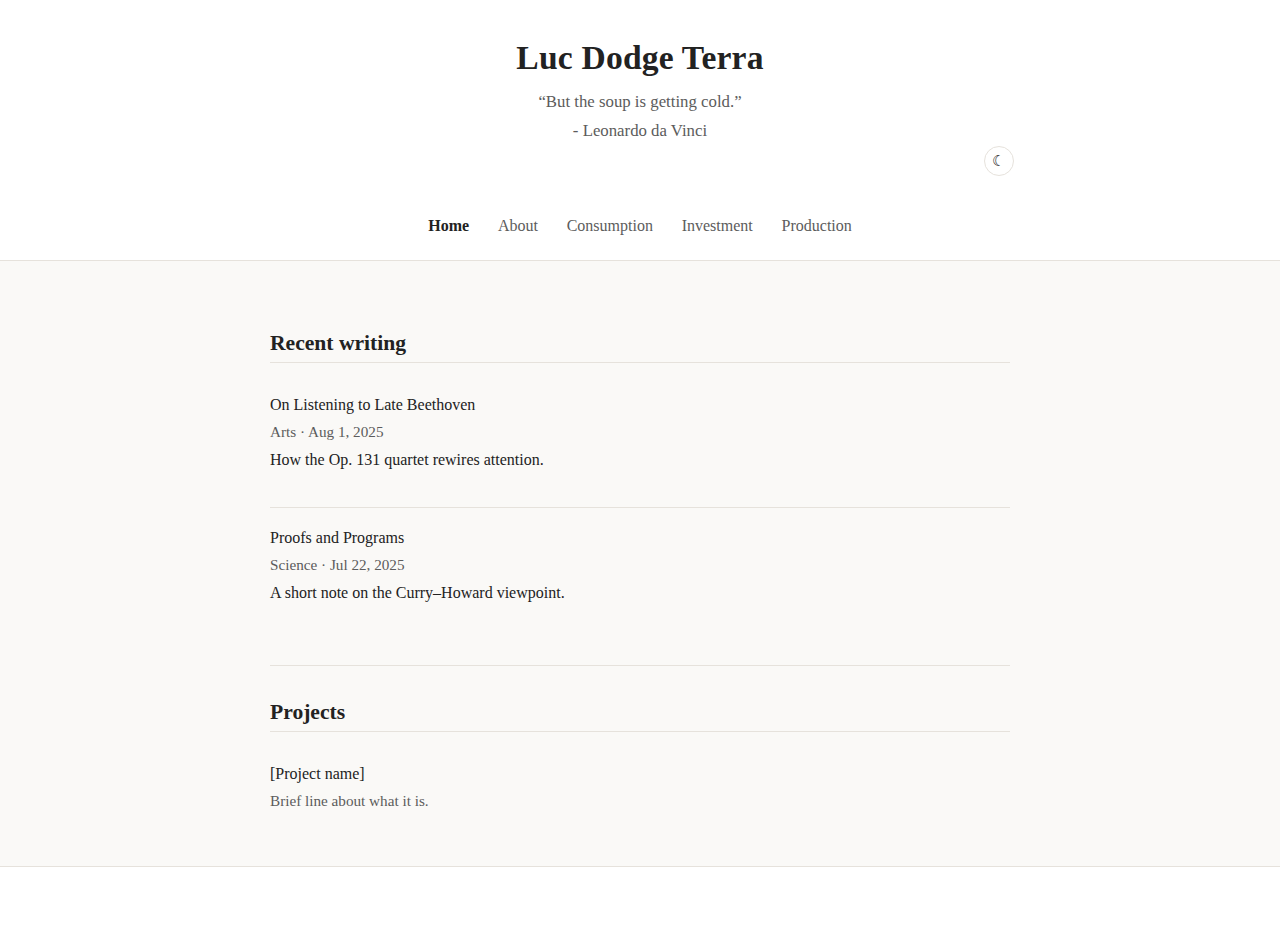
<file: index.html>
<!doctype html>
<html lang="en">
<head>
  <meta charset="utf-8"/>
  <meta name="viewport" content="width=device-width, initial-scale=1"/>
  <meta name="description" content="The personal site of Luc Dodge Terra—essays at the intersection of arts and science."/>
  <title>Luc Dodge Terra</title>
  <link rel="stylesheet" href="/style.css"/>
  <script>
  (function(){
    try{
      var saved = localStorage.getItem('theme');
      var theme = saved || (window.matchMedia('(prefers-color-scheme: dark)').matches ? 'dark' : 'light');
      document.documentElement.dataset.theme = theme;
    }catch(e){}
  })();

  function updateThemeToggleIcon() {
    var btn = document.querySelector('.theme-toggle');
    if (!btn) return;
    btn.textContent = document.documentElement.dataset.theme === 'dark' ? '☀' : '☾';
  }

  function toggleTheme(){
    var next = document.documentElement.dataset.theme === 'dark' ? 'light' : 'dark';
    document.documentElement.dataset.theme = next;
    try{ localStorage.setItem('theme', next); }catch(e){}
    updateThemeToggleIcon();
  }

  document.addEventListener('DOMContentLoaded', updateThemeToggleIcon);
</script>
</head>
<body>
  <header class="site-header">
    <div class="container brand" style="position:relative">
      <h1><a href="/" style="text-decoration:none; color:inherit">Luc Dodge Terra</a></h1>
      <p>“But the soup is getting cold.”</p>
      <p>- Leonardo da Vinci</p>
      <button class="theme-toggle" onclick="toggleTheme()" aria-label="Toggle dark mode"></button>
    </div>
    <nav class="container nav">
      <a href="/" class="active">Home</a>
      <a href="/about">About</a>
      <a href="/consumption">Consumption</a>
      <a href="/investment">Investment</a>
      <a href="/production">Production</a>
    </nav>
  </header>

  <main class="container">
    <h2>Recent writing</h2>
    <div id="recent-posts"></div>

    <div class="hr"></div>

    <h2>Projects</h2>
    <div class="card">
      <a class="title" href="#">[Project name]</a>
      <div class="meta">Brief line about what it is.</div>
    </div>
  </main>

  <footer class="site-footer">
    <div class="container">
    </div>
  </footer>

  <script>
    // Load most recent few posts for the homepage
    fetch('/posts/index.json')
      .then(r=>r.json())
      .then(posts=>{
        var el = document.getElementById('recent-posts');
        posts.sort((a,b)=> (b.date||'').localeCompare(a.date));
        posts.slice(0,3).forEach(function(p){
          var d = document.createElement('div'); d.className='card';
          d.innerHTML = `<a class="title" href="${p.url}">${p.title}</a>
            <div class="meta">${p.category} · <time datetime="${p.date}">${new Date(p.date).toLocaleDateString(undefined,{year:'numeric',month:'short',day:'numeric'})}</time></div>
            <p>${p.summary||''}</p>`;
          el.appendChild(d);
        });
      })
      .catch(function(){ document.getElementById('recent-posts').innerHTML = '<p class="muted">Add posts to <code>/posts</code> to see them here.</p>';});
  </script>
</body>
</html>
</file>
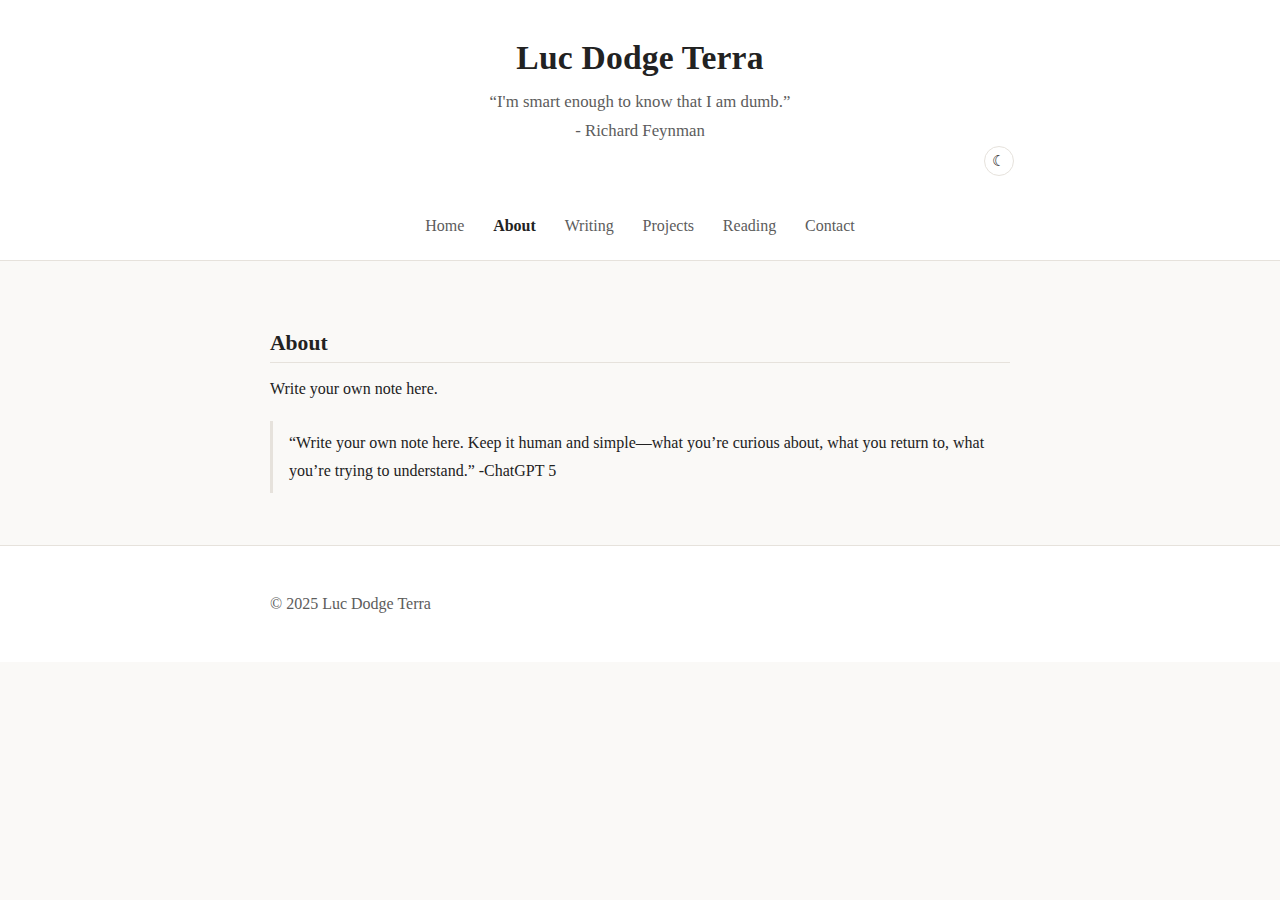
<file: about/index.html>
<!doctype html>
<html lang="en">
<head>
  <meta charset="utf-8"/>
  <meta name="viewport" content="width=device-width, initial-scale=1"/>
  <title>About — Luc Dodge Terra</title>
  <link rel="stylesheet" href="/style.css"/>
  <script>(function(){try{var s=localStorage.getItem('theme');var t=s||(matchMedia('(prefers-color-scheme: dark)').matches?'dark':'light');document.documentElement.dataset.theme=t;}catch(e){}})();function toggleTheme(){var n=document.documentElement.dataset.theme==='dark'?'light':'dark';document.documentElement.dataset.theme=n;try{localStorage.setItem('theme',n);}catch(e){}}</script>
</head>
<body>
  <header class="site-header">
    <div class="container brand" style="position:relative">
      <h1><a href="/" style="text-decoration:none; color:inherit">Luc Dodge Terra</a></h1>
      <p>“I'm smart enough to know that I am dumb.”</p>
      <p>- Richard Feynman</p>
      <button class="theme-toggle" onclick="toggleTheme()" aria-label="Toggle dark mode">☾</button>
    </div>
    <nav class="container nav">
      <a href="/">Home</a>
      <a href="/about.html" class="active">About</a>
      <a href="/writing.html">Writing</a>
      <a href="/projects.html">Projects</a>
      <a href="/reading.html">Reading</a>
      <a href="/contact.html">Contact</a>
    </nav>
  </header>

  <main class="container">
    <h2>About</h2>
    <p>Write your own note here.</p>
    <blockquote>“Write your own note here. Keep it human and simple—what you’re curious about, what you return to, what you’re trying to understand.” -ChatGPT 5</blockquote>
  </main>

  <footer class="site-footer">
    <div class="container">
      <p>&copy; 2025 Luc Dodge Terra</p>
    </div>
  </footer>
</body>
</html>
</file>
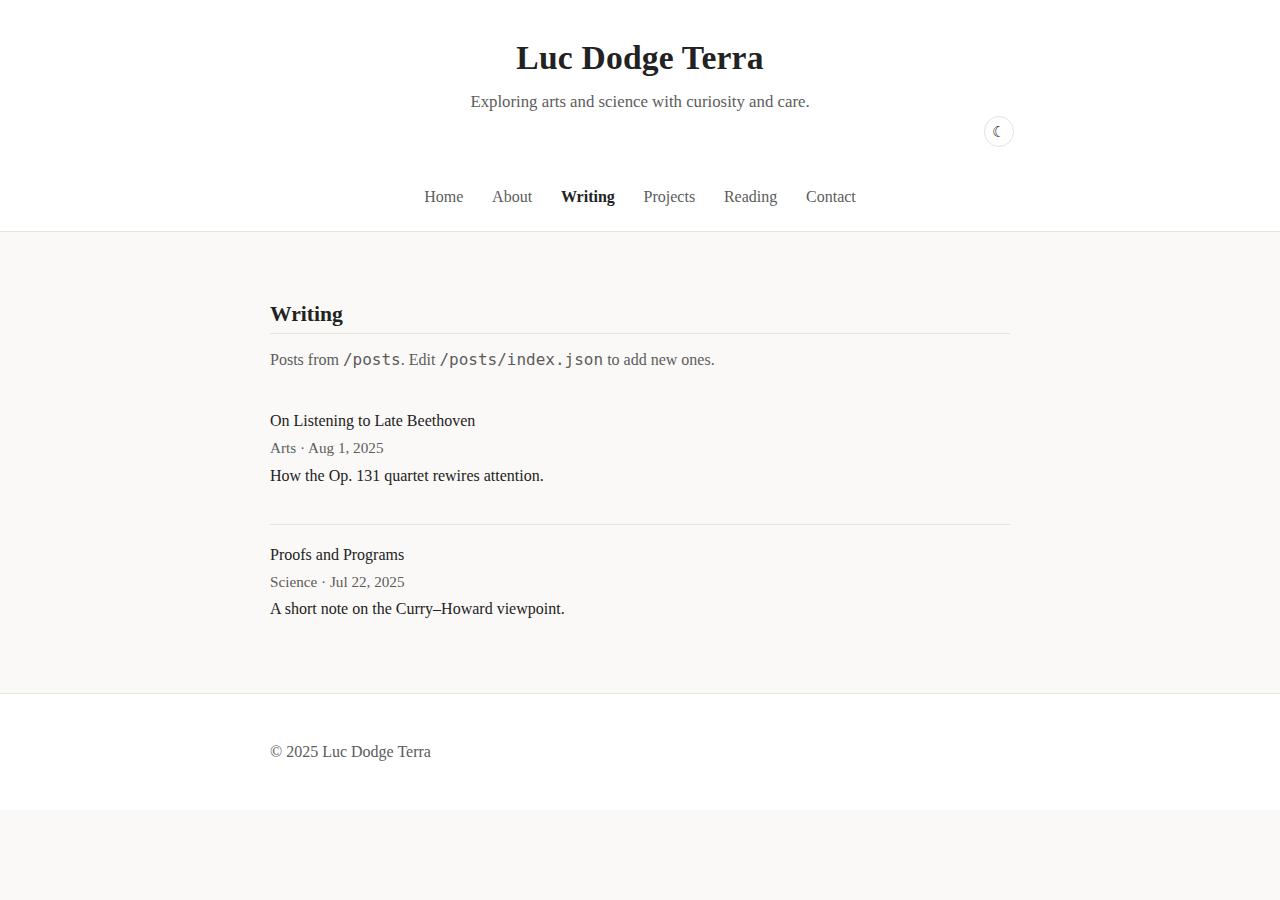
<file: Consumption/index.html>
<!doctype html>
<html lang="en">
<head>
  <meta charset="utf-8"/>
  <meta name="viewport" content="width=device-width, initial-scale=1"/>
  <title>Writing — Luc Dodge Terra</title>
  <link rel="stylesheet" href="/style.css"/>
  <script>(function(){try{var s=localStorage.getItem('theme');var t=s||(matchMedia('(prefers-color-scheme: dark)').matches?'dark':'light');document.documentElement.dataset.theme=t;}catch(e){}})();function toggleTheme(){var n=document.documentElement.dataset.theme==='dark'?'light':'dark';document.documentElement.dataset.theme=n;try{localStorage.setItem('theme',n);}catch(e){}}</script>
</head>
<body>
  <header class="site-header">
    <div class="container brand" style="position:relative">
      <h1><a href="/" style="text-decoration:none; color:inherit">Luc Dodge Terra</a></h1>
      <p>Exploring arts and science with curiosity and care.</p>
      <button class="theme-toggle" onclick="toggleTheme()" aria-label="Toggle dark mode">☾</button>
    </div>
    <nav class="container nav">
      <a href="/">Home</a>
      <a href="/about.html">About</a>
      <a href="/writing.html" class="active">Writing</a>
      <a href="/projects.html">Projects</a>
      <a href="/reading.html">Reading</a>
      <a href="/contact.html">Contact</a>
    </nav>
  </header>

  <main class="container">
    <h2>Writing</h2>
    <p class="muted">Posts from <code>/posts</code>. Edit <code>/posts/index.json</code> to add new ones.</p>
    <div id="posts"></div>
  </main>

  <footer class="site-footer"><div class="container"><p>&copy; 2025 Luc Dodge Terra</p></div></footer>

  <script>
    // Render all posts from /posts/index.json
    fetch('/posts/index.json')
      .then(r=>r.json())
      .then(posts=>{
        var el = document.getElementById('posts');
        posts.sort((a,b)=> (b.date||'').localeCompare(a.date));
        posts.forEach(function(p){
          var d = document.createElement('div'); d.className='card';
          d.innerHTML = `<a class="title" href="${p.url}">${p.title}</a>
            <div class="meta">${p.category} · <time datetime="${p.date}">${new Date(p.date).toLocaleDateString(undefined,{year:'numeric',month:'short',day:'numeric'})}</time></div>
            <p>${p.summary||''}</p>`;
          el.appendChild(d);
        });
      })
      .catch(function(){ document.getElementById('posts').innerHTML='<p class="muted">No posts yet. Add files to <code>/posts</code> and list them in <code>/posts/index.json</code>.</p>'; });
  </script>
</body>
</html>
</file>
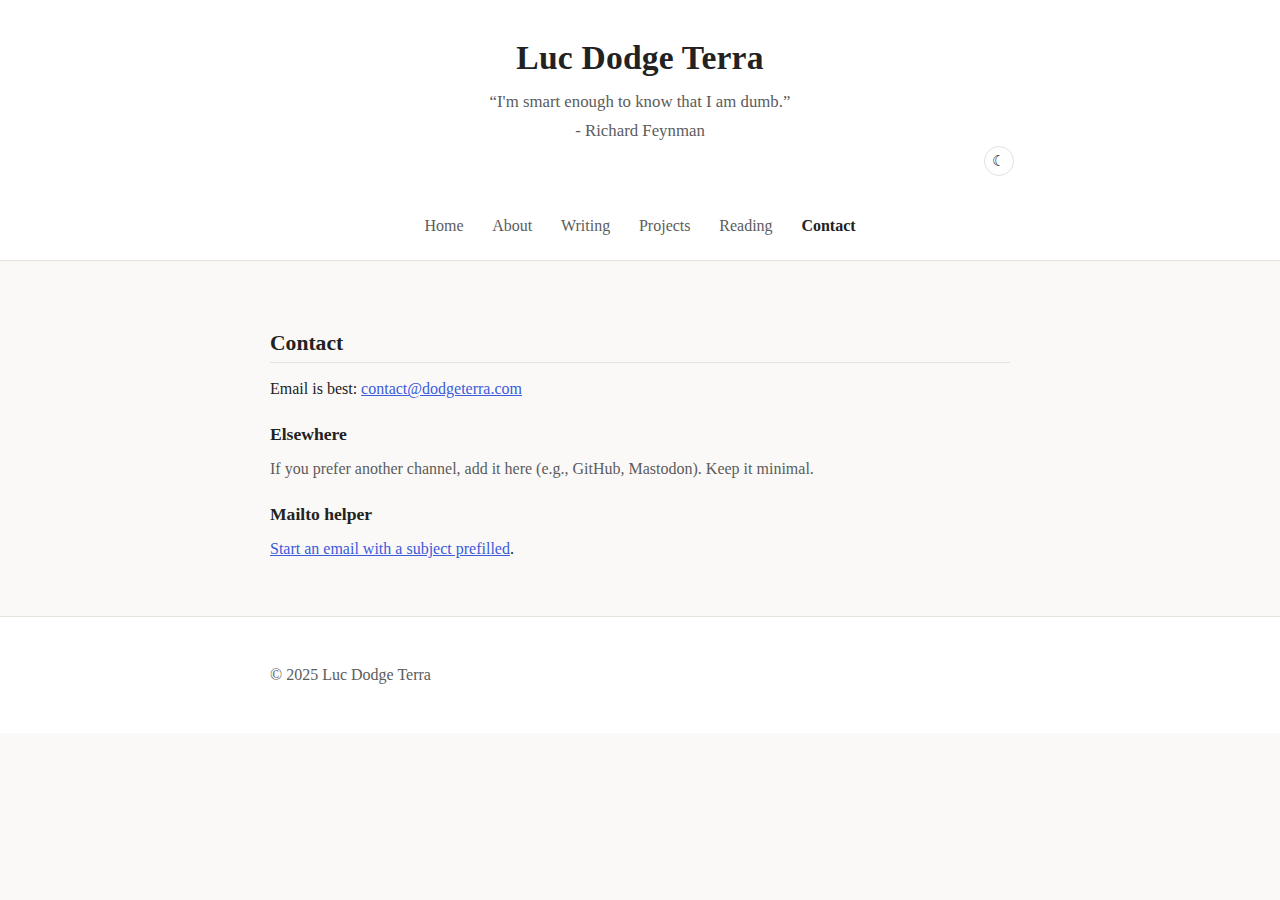
<file: contact/index.html>
<!doctype html>
<html lang="en">
<head>
  <meta charset="utf-8"/>
  <meta name="viewport" content="width=device-width, initial-scale=1"/>
  <title>Contact — Luc Dodge Terra</title>
  <link rel="stylesheet" href="/style.css"/>
  <script>(function(){try{var s=localStorage.getItem('theme');var t=s||(matchMedia('(prefers-color-scheme: dark)').matches?'dark':'light');document.documentElement.dataset.theme=t;}catch(e){}})();function toggleTheme(){var n=document.documentElement.dataset.theme==='dark'?'light':'dark';document.documentElement.dataset.theme=n;try{localStorage.setItem('theme',n);}catch(e){}}</script>
</head>
<body>
  <header class="site-header">
    <div class="container brand" style="position:relative">
      <h1><a href="/" style="text-decoration:none; color:inherit">Luc Dodge Terra</a></h1>
      <p>“I'm smart enough to know that I am dumb.”</p>
      <p>- Richard Feynman</p>
      <button class="theme-toggle" onclick="toggleTheme()" aria-label="Toggle dark mode">☾</button>
    </div>
    <nav class="container nav">
      <a href="/">Home</a>
      <a href="/about">About</a>
      <a href="/writing">Writing</a>
      <a href="/projects">Projects</a>
      <a href="/reading">Reading</a>
      <a href="/contact" class="active">Contact</a>
    </nav>
  </header>

  <main class="container">
    <h2>Contact</h2>
    <p>Email is best: <a href="mailto:contact@dodgeterra.com">contact@dodgeterra.com</a></p>

    <h3>Elsewhere</h3>
    <p class="muted">If you prefer another channel, add it here (e.g., GitHub, Mastodon). Keep it minimal.</p>

    <h3>Mailto helper</h3>
    <p>
      <a href="mailto:contact@dodgeterra.com?subject=Hello%20Luc&body=Hi%20Luc,%0D%0A%0D%0A[Write%20your%20message%20here]%0D%0A">Start an email with a subject prefilled</a>.
    </p>
  </main>

  <footer class="site-footer"><div class="container"><p>&copy; 2025 Luc Dodge Terra</p></div></footer>
</body>
</html>
</file>
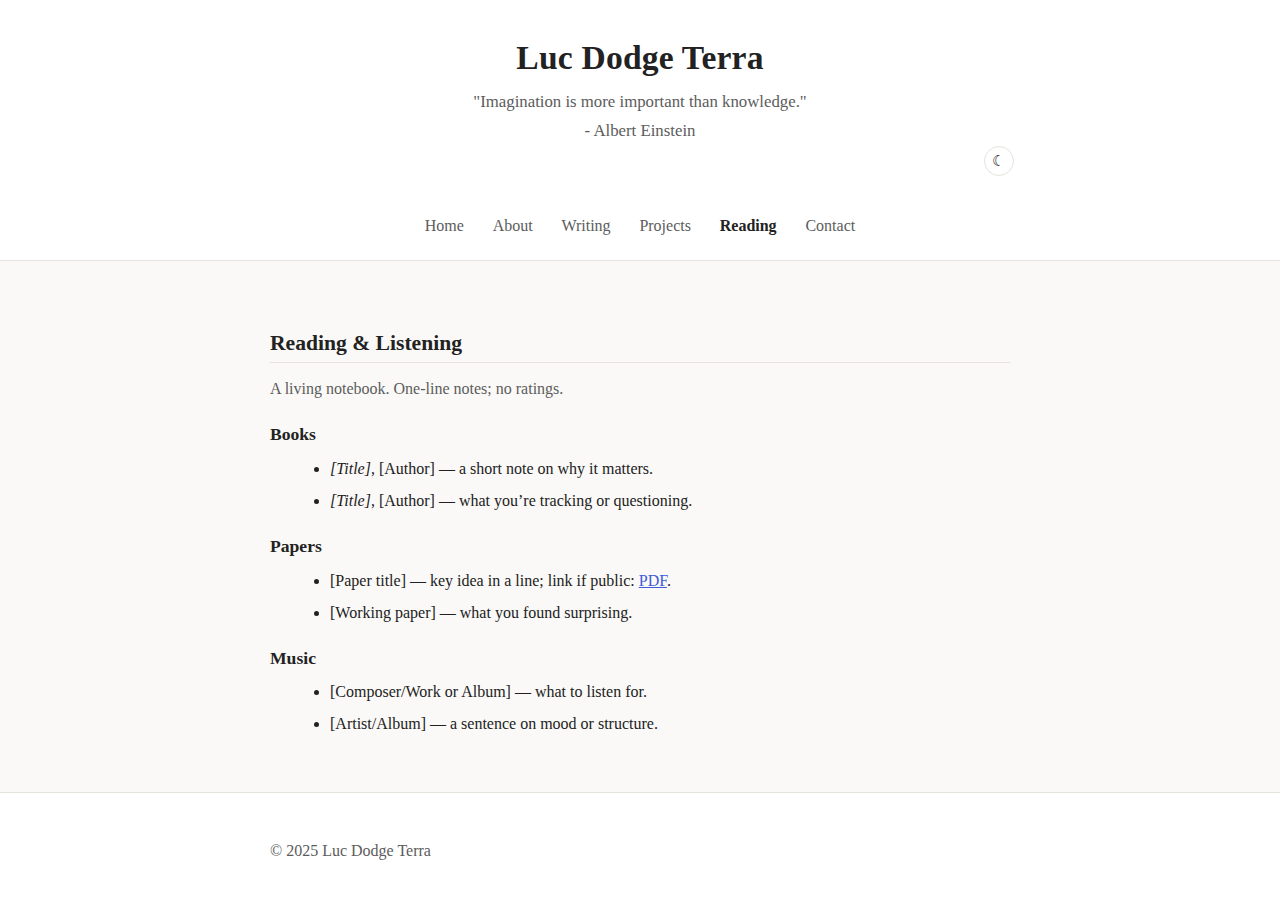
<file: Investment/index.html>
<!doctype html>
<html lang="en">
<head>
  <meta charset="utf-8"/>
  <meta name="viewport" content="width=device-width, initial-scale=1"/>
  <title>Investment — Luc Dodge Terra</title>
  <link rel="stylesheet" href="/style.css"/>
  <script>(function(){try{var s=localStorage.getItem('theme');var t=s||(matchMedia('(prefers-color-scheme: dark)').matches?'dark':'light');document.documentElement.dataset.theme=t;}catch(e){}})();function toggleTheme(){var n=document.documentElement.dataset.theme==='dark'?'light':'dark';document.documentElement.dataset.theme=n;try{localStorage.setItem('theme',n);}catch(e){}}</script>
</head>
<body>
  <header class="site-header">
    <div class="container brand" style="position:relative">
      <h1><a href="/" style="text-decoration:none; color:inherit">Luc Dodge Terra</a></h1>
      <p>"Imagination is more important than knowledge."</p>
      <p>- Albert Einstein</p>
      <button class="theme-toggle" onclick="toggleTheme()" aria-label="Toggle dark mode">☾</button>
    </div>
    <nav class="container nav">
      <a href="/">Home</a>
      <a href="/about.html">About</a>
      <a href="/writing.html">Writing</a>
      <a href="/projects.html">Projects</a>
      <a href="/reading.html" class="active">Reading</a>
      <a href="/contact.html">Contact</a>
    </nav>
  </header>

  <main class="container">
    <h2>Reading & Listening</h2>
    <p class="muted">A living notebook. One‑line notes; no ratings.</p>

    <h3>Books</h3>
    <ul>
      <li><em>[Title]</em>, [Author] — a short note on why it matters.</li>
      <li><em>[Title]</em>, [Author] — what you’re tracking or questioning.</li>
    </ul>

    <h3>Papers</h3>
    <ul>
      <li>[Paper title] — key idea in a line; link if public: <a href="#">PDF</a>.</li>
      <li>[Working paper] — what you found surprising.</li>
    </ul>

    <h3>Music</h3>
    <ul>
      <li>[Composer/Work or Album] — what to listen for.</li>
      <li>[Artist/Album] — a sentence on mood or structure.</li>
    </ul>
  </main>

  <footer class="site-footer"><div class="container"><p>&copy; 2025 Luc Dodge Terra</p></div></footer>
</body>
</html>
</file>
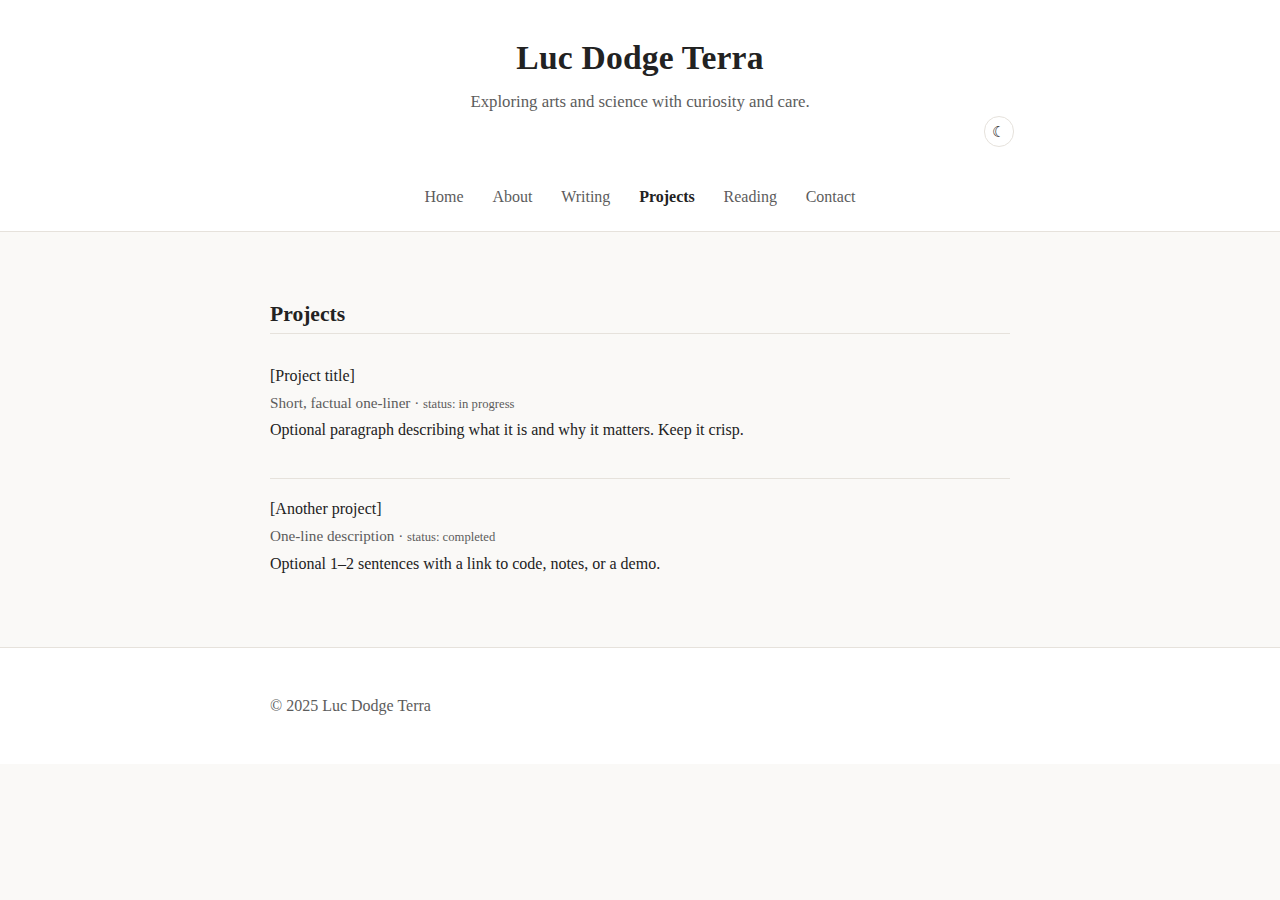
<file: Production/index.html>
<!doctype html>
<html lang="en">
<head>
  <meta charset="utf-8"/>
  <meta name="viewport" content="width=device-width, initial-scale=1"/>
  <title>Projects — Luc Dodge Terra</title>
  <link rel="stylesheet" href="/style.css"/>
  <script>(function(){try{var s=localStorage.getItem('theme');var t=s||(matchMedia('(prefers-color-scheme: dark)').matches?'dark':'light');document.documentElement.dataset.theme=t;}catch(e){}})();function toggleTheme(){var n=document.documentElement.dataset.theme==='dark'?'light':'dark';document.documentElement.dataset.theme=n;try{localStorage.setItem('theme',n);}catch(e){}}</script>
</head>
<body>
  <header class="site-header">
    <div class="container brand" style="position:relative">
      <h1><a href="/" style="text-decoration:none; color:inherit">Luc Dodge Terra</a></h1>
      <p>Exploring arts and science with curiosity and care.</p>
      <button class="theme-toggle" onclick="toggleTheme()" aria-label="Toggle dark mode">☾</button>
    </div>
    <nav class="container nav">
      <a href="/">Home</a>
      <a href="/about.html">About</a>
      <a href="/writing.html">Writing</a>
      <a href="/projects.html" class="active">Projects</a>
      <a href="/reading.html">Reading</a>
      <a href="/contact.html">Contact</a>
    </nav>
  </header>

  <main class="container">
    <h2>Projects</h2>

    <div class="card">
      <a class="title" href="#">[Project title]</a>
      <div class="meta">Short, factual one‑liner · <small class="muted">status: in progress</small></div>
      <p>Optional paragraph describing what it is and why it matters. Keep it crisp.</p>
    </div>

    <div class="card">
      <a class="title" href="#">[Another project]</a>
      <div class="meta">One‑line description · <small class="muted">status: completed</small></div>
      <p>Optional 1–2 sentences with a link to code, notes, or a demo.</p>
    </div>
  </main>

  <footer class="site-footer"><div class="container"><p>&copy; 2025 Luc Dodge Terra</p></div></footer>
</body>
</html>
</file>
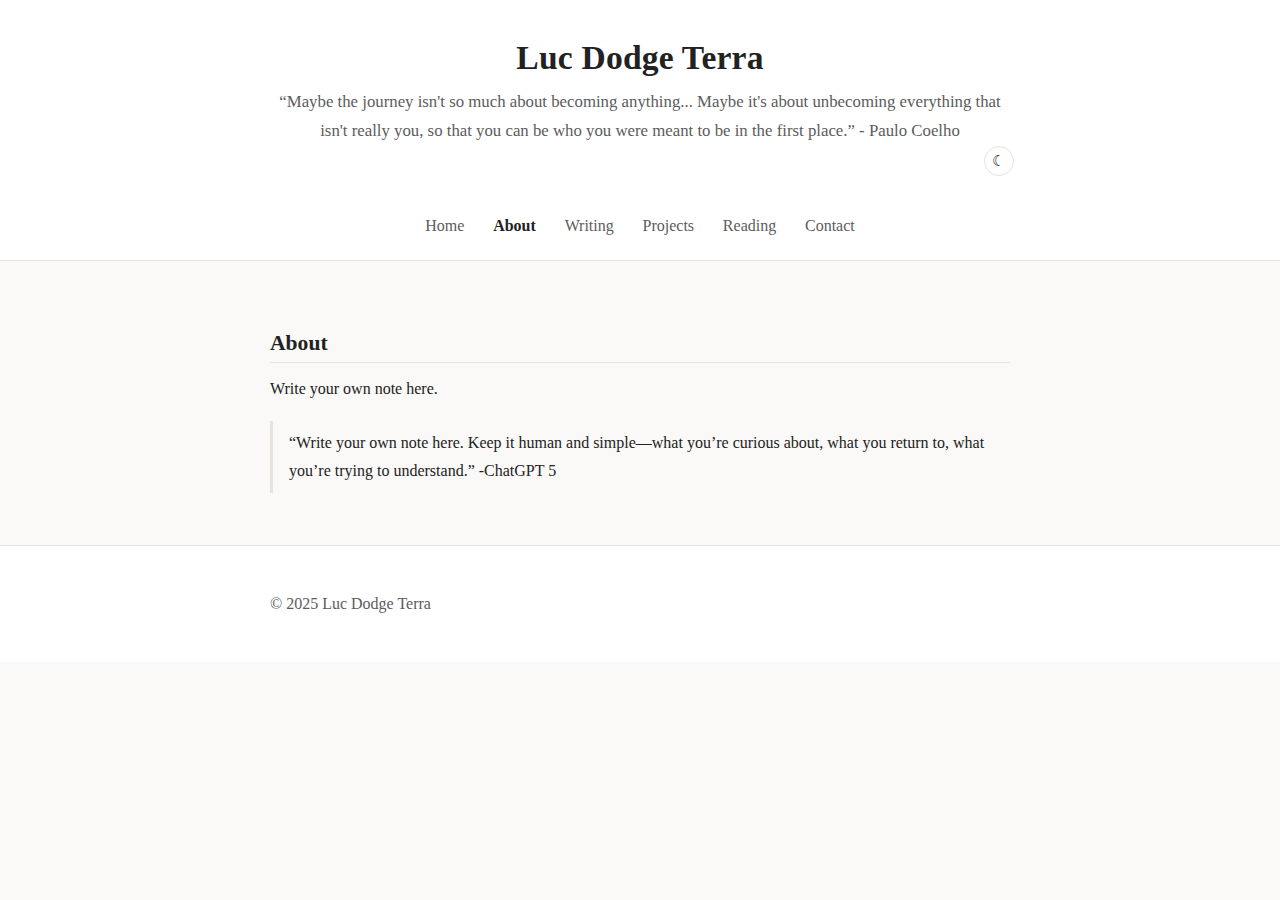
<file: about.html>
<!doctype html>
<html lang="en">
<head>
  <meta charset="utf-8"/>
  <meta name="viewport" content="width=device-width, initial-scale=1"/>
  <title>About — Luc Dodge Terra</title>
  <link rel="stylesheet" href="/style.css"/>
  <script>(function(){try{var s=localStorage.getItem('theme');var t=s||(matchMedia('(prefers-color-scheme: dark)').matches?'dark':'light');document.documentElement.dataset.theme=t;}catch(e){}})();function toggleTheme(){var n=document.documentElement.dataset.theme==='dark'?'light':'dark';document.documentElement.dataset.theme=n;try{localStorage.setItem('theme',n);}catch(e){}}</script>
</head>
<body>
  <header class="site-header">
    <div class="container brand" style="position:relative">
      <h1><a href="/" style="text-decoration:none; color:inherit">Luc Dodge Terra</a></h1>
      <p>“Maybe the journey isn't so much about becoming anything... Maybe it's about unbecoming everything that isn't really you, so that you can be who you were meant to be in the first place.” - Paulo Coelho</p>
      <button class="theme-toggle" onclick="toggleTheme()" aria-label="Toggle dark mode">☾</button>
    </div>
    <nav class="container nav">
      <a href="/">Home</a>
      <a href="/about.html" class="active">About</a>
      <a href="/writing.html">Writing</a>
      <a href="/projects.html">Projects</a>
      <a href="/reading.html">Reading</a>
      <a href="/contact.html">Contact</a>
    </nav>
  </header>

  <main class="container">
    <h2>About</h2>
    <p>Write your own note here.</p>
    <blockquote>“Write your own note here. Keep it human and simple—what you’re curious about, what you return to, what you’re trying to understand.” -ChatGPT 5</blockquote>
  </main>

  <footer class="site-footer">
    <div class="container">
      <p>&copy; 2025 Luc Dodge Terra</p>
    </div>
  </footer>
</body>
</html>
</file>
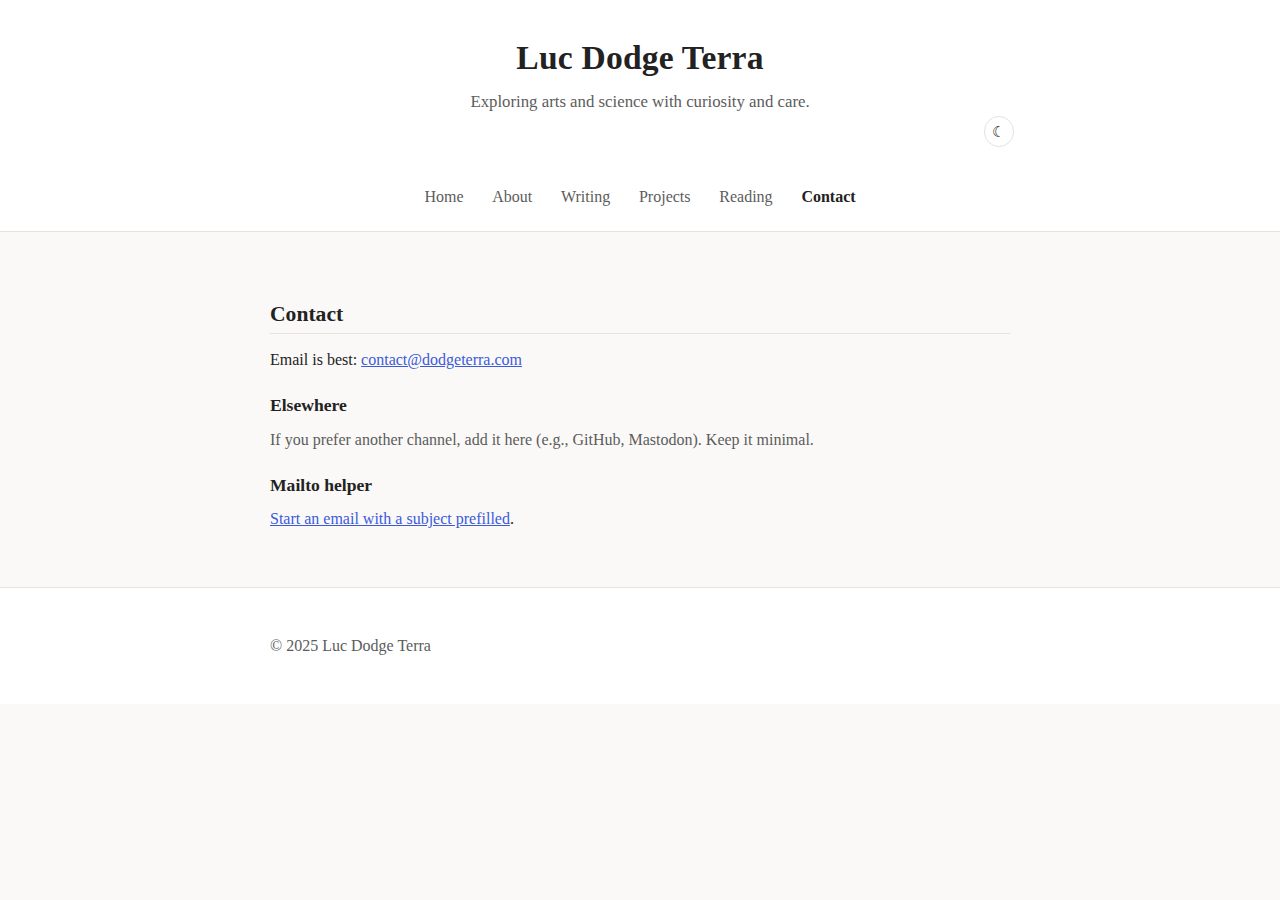
<file: contact.html>
<!doctype html>
<html lang="en">
<head>
  <meta charset="utf-8"/>
  <meta name="viewport" content="width=device-width, initial-scale=1"/>
  <title>Contact — Luc Dodge Terra</title>
  <link rel="stylesheet" href="/style.css"/>
  <script>(function(){try{var s=localStorage.getItem('theme');var t=s||(matchMedia('(prefers-color-scheme: dark)').matches?'dark':'light');document.documentElement.dataset.theme=t;}catch(e){}})();function toggleTheme(){var n=document.documentElement.dataset.theme==='dark'?'light':'dark';document.documentElement.dataset.theme=n;try{localStorage.setItem('theme',n);}catch(e){}}</script>
</head>
<body>
  <header class="site-header">
    <div class="container brand" style="position:relative">
      <h1><a href="/" style="text-decoration:none; color:inherit">Luc Dodge Terra</a></h1>
      <p>Exploring arts and science with curiosity and care.</p>
      <button class="theme-toggle" onclick="toggleTheme()" aria-label="Toggle dark mode">☾</button>
    </div>
    <nav class="container nav">
      <a href="/">Home</a>
      <a href="/about.html">About</a>
      <a href="/writing.html">Writing</a>
      <a href="/projects.html">Projects</a>
      <a href="/reading.html">Reading</a>
      <a href="/contact.html" class="active">Contact</a>
    </nav>
  </header>

  <main class="container">
    <h2>Contact</h2>
    <p>Email is best: <a href="mailto:contact@dodgeterra.com">contact@dodgeterra.com</a></p>

    <h3>Elsewhere</h3>
    <p class="muted">If you prefer another channel, add it here (e.g., GitHub, Mastodon). Keep it minimal.</p>

    <h3>Mailto helper</h3>
    <p>
      <a href="mailto:contact@dodgeterra.com?subject=Hello%20Luc&body=Hi%20Luc,%0D%0A%0D%0A[Write%20your%20message%20here]%0D%0A">Start an email with a subject prefilled</a>.
    </p>
  </main>

  <footer class="site-footer"><div class="container"><p>&copy; 2025 Luc Dodge Terra</p></div></footer>
</body>
</html>
</file>
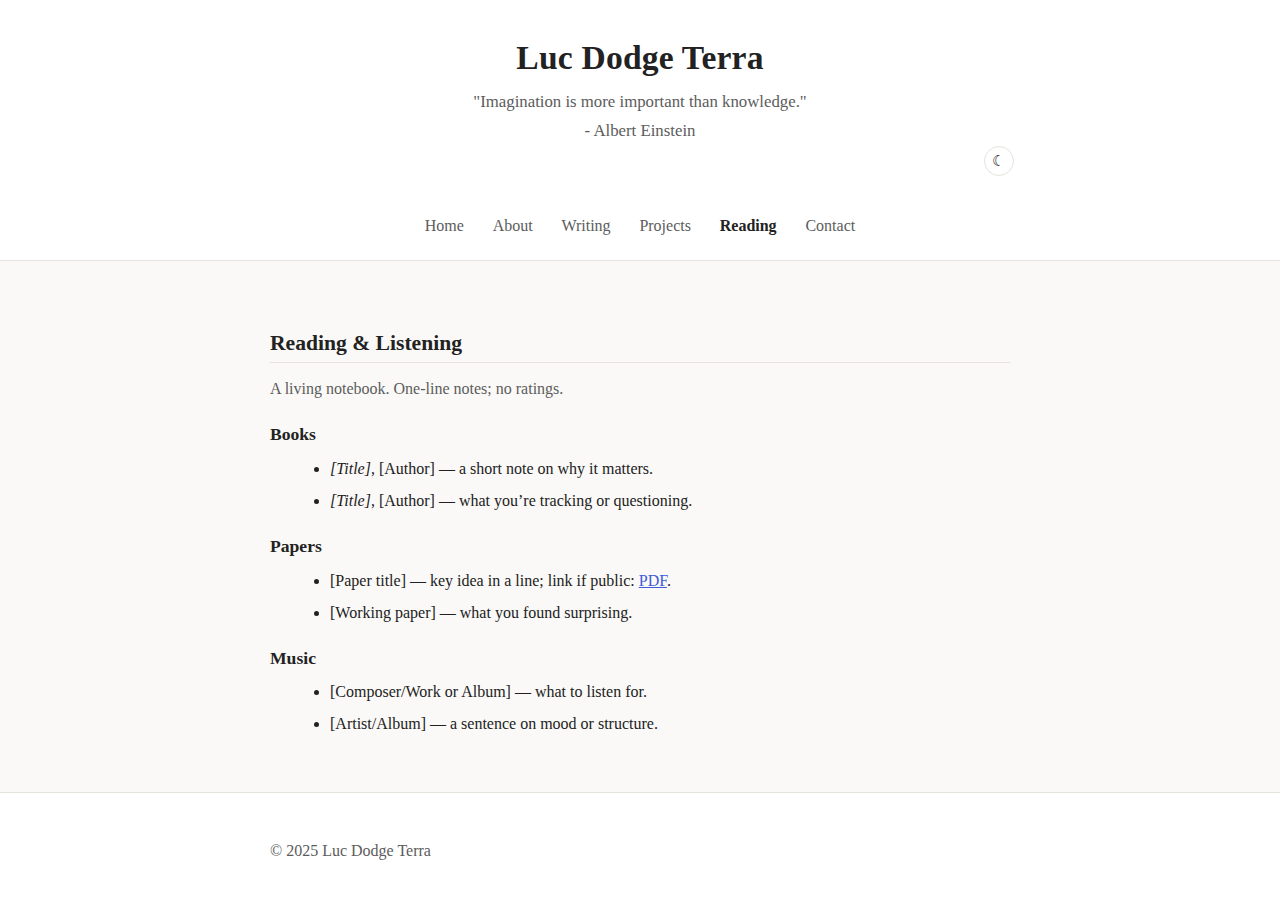
<file: reading.html>
<!doctype html>
<html lang="en">
<head>
  <meta charset="utf-8"/>
  <meta name="viewport" content="width=device-width, initial-scale=1"/>
  <title>Reading — Luc Dodge Terra</title>
  <link rel="stylesheet" href="/style.css"/>
  <script>(function(){try{var s=localStorage.getItem('theme');var t=s||(matchMedia('(prefers-color-scheme: dark)').matches?'dark':'light');document.documentElement.dataset.theme=t;}catch(e){}})();function toggleTheme(){var n=document.documentElement.dataset.theme==='dark'?'light':'dark';document.documentElement.dataset.theme=n;try{localStorage.setItem('theme',n);}catch(e){}}</script>
</head>
<body>
  <header class="site-header">
    <div class="container brand" style="position:relative">
      <h1><a href="/" style="text-decoration:none; color:inherit">Luc Dodge Terra</a></h1>
      <p>"Imagination is more important than knowledge."</p>
      <p>- Albert Einstein</p>
      <button class="theme-toggle" onclick="toggleTheme()" aria-label="Toggle dark mode">☾</button>
    </div>
    <nav class="container nav">
      <a href="/">Home</a>
      <a href="/about.html">About</a>
      <a href="/writing.html">Writing</a>
      <a href="/projects.html">Projects</a>
      <a href="/reading.html" class="active">Reading</a>
      <a href="/contact.html">Contact</a>
    </nav>
  </header>

  <main class="container">
    <h2>Reading & Listening</h2>
    <p class="muted">A living notebook. One‑line notes; no ratings.</p>

    <h3>Books</h3>
    <ul>
      <li><em>[Title]</em>, [Author] — a short note on why it matters.</li>
      <li><em>[Title]</em>, [Author] — what you’re tracking or questioning.</li>
    </ul>

    <h3>Papers</h3>
    <ul>
      <li>[Paper title] — key idea in a line; link if public: <a href="#">PDF</a>.</li>
      <li>[Working paper] — what you found surprising.</li>
    </ul>

    <h3>Music</h3>
    <ul>
      <li>[Composer/Work or Album] — what to listen for.</li>
      <li>[Artist/Album] — a sentence on mood or structure.</li>
    </ul>
  </main>

  <footer class="site-footer"><div class="container"><p>&copy; 2025 Luc Dodge Terra</p></div></footer>
</body>
</html>
</file>
<file: style.css>
/* Typography & layout: serif body, generous margins, calm palette */
:root{
  --bg: #faf9f7;
  --ink: #222222;
  --muted: #5c5c5c;
  --line: #e6e2dc;
  --accent: #3b5bdb;   /* subtle blue for links */
  --card: #ffffff;      /* surfaces (header, cards) */
}

/* Dark theme variables */
:root[data-theme="dark"]{
  --bg: #0f1115;
  --ink: #e8e8e8;
  --muted: #a5aab3;
  --line: #2a2f3a;
  --accent: #7aa2ff;
  --card: #161a20;
}

*{box-sizing:border-box}
html{font-size:16px}
body{
  margin:0; padding:0; background:var(--bg); color:var(--ink);
  font-family: Georgia, "Times New Roman", serif; line-height:1.75;
}
.container{max-width:780px; margin:0 auto; padding:2.25rem 1.25rem}

/* Header */
.site-header{border-bottom:1px solid var(--line); background:var(--card)}
.brand{display:flex; flex-direction:column; align-items:center; text-align:center; padding:2rem 1rem}
.brand h1{font-size:1.9rem; letter-spacing:0.2px; margin:0.2rem 0 0.4rem}
.brand p{color:var(--muted); font-size:1.05rem; margin:0}

/* Theme toggle button */
.theme-toggle {
  margin-left: auto;
  border: 1px solid var(--line);
  background: transparent;
  color: var(--ink);
  border-radius: 999px;
  padding: 0.35rem 0.65rem;
  cursor: pointer;
  font-size: 0.95rem;
  width: 2em;         /* Ensures consistent width */
  height: 2em;        /* Ensures consistent height */
  font-family: inherit; /* Or 'monospace' for even width icons */
  display: inline-flex;
  align-items: center;
  justify-content: center;
}
.theme-toggle:hover {
  background: var(--bg);
}

/* Nav: understated */
.nav{display:flex; justify-content:center; gap:1rem; flex-wrap:wrap; padding:0 0 1rem}
.nav a{color:var(--muted); text-decoration:none; padding:0.25rem 0.4rem; border-radius:6px}
.nav a:hover{color:var(--ink); text-decoration:underline}
.nav .active{color:var(--ink); font-weight:600}

/* Headlines */
h1,h2,h3{font-family: Georgia, "Times New Roman", serif; font-weight:700; line-height:1.35}
h2{font-size:1.35rem; margin:2rem 0 0.75rem; padding-bottom:0.25rem; border-bottom:1px solid var(--line)}
h3{font-size:1.1rem; margin:1.25rem 0 0.5rem}

/* Text */
p{margin:0 0 1.1rem}
small, .muted{color:var(--muted)}

/* Lists */
ul,ol{margin:0 0 1.1rem 1.25rem}
li{margin:0.25rem 0}

/* Links */
a{color:var(--accent)}
a:hover{opacity:0.9}

/* Cards (for lists of posts/projects) */
.card{padding:1rem 0; border-bottom:1px solid var(--line); background:transparent}
.card:last-child{border-bottom:none}
.card a.title{color:var(--ink); text-decoration:none}
.card a.title:hover{text-decoration:underline}
.card .meta{color:var(--muted); font-size:0.95rem}

/* Pull quotes / blockquotes */
blockquote{border-left:3px solid var(--line); margin:1rem 0; padding:0.5rem 1rem; color:var(--ink); background:transparent}

/* Footer */
.site-footer{border-top:1px solid var(--line); color:var(--muted); background:var(--card)}
.site-footer p{margin:0.5rem 0}

/* Utility */
.hr{border-top:1px solid var(--line); margin:1.5rem 0}
.lead{font-size:1.1rem; color:var(--ink)}

/* Responsive tweak */
@media (min-width: 900px){
  .brand h1{font-size:2.1rem}
}
</file>
